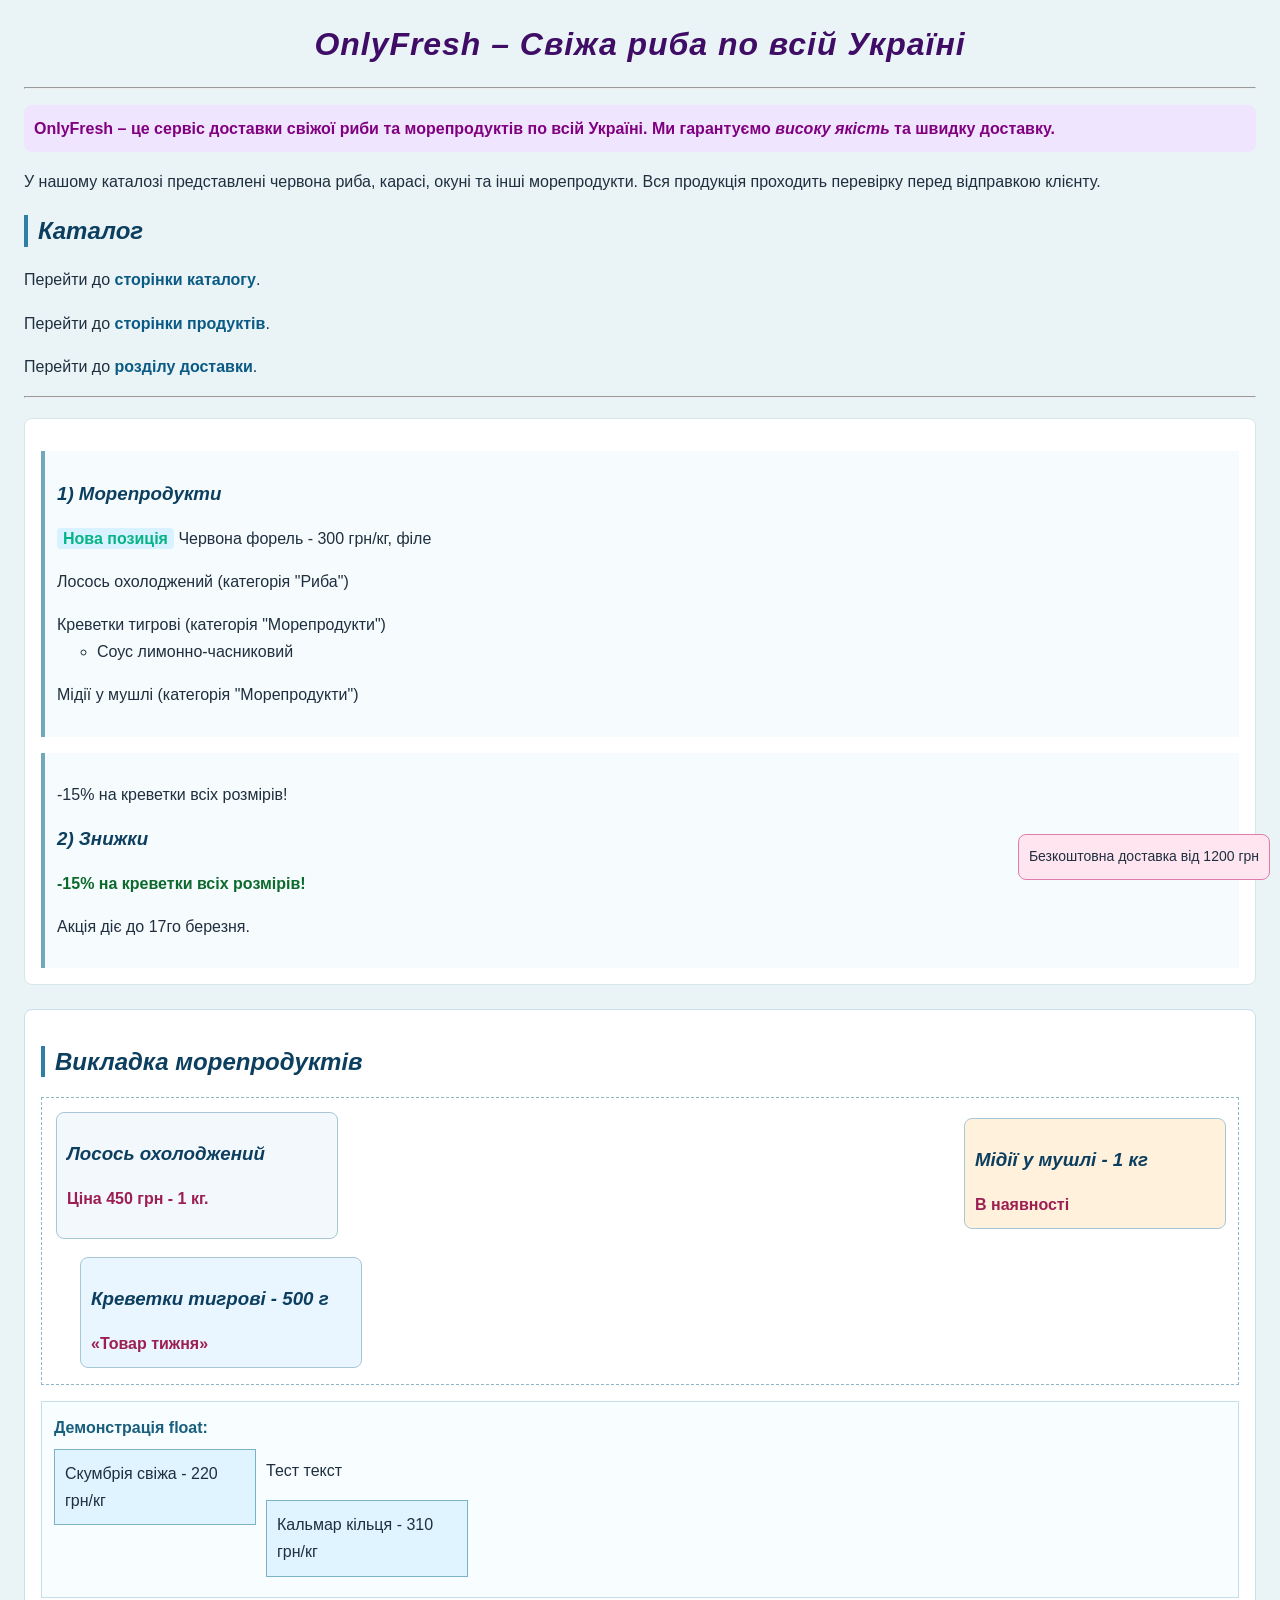
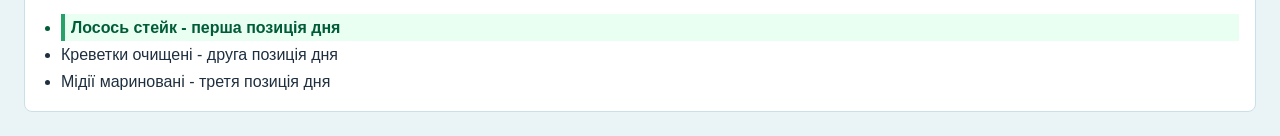
<file: index.html>
<!DOCTYPE html>
<html lang="uk">
<head>
    <meta charset="UTF-8">
    <meta name="author" content="Mykyta Myrakhovskiy">
    <title>OnlyFresh</title>

    <link rel="stylesheet" href="styles.css">
</head>

<body>

    <h1 id="mainTitle">OnlyFresh – Свіжа риба по всій Україні</h1>

    <hr>

    <p class="highlight-note" style="color: purple; font-weight: bold;">
        OnlyFresh – це сервіс доставки <b>свіжої риби та морепродуктів</b> по всій Україні.
        Ми гарантуємо <i>високу якість</i> та швидку доставку.
    </p>

    <p>
        У нашому каталозі представлені червона риба, карасі, окуні та інші морепродукти.
        Вся продукція проходить перевірку перед відправкою клієнту.
    </p>

    <h2 id="catalog" class="section-title">Каталог</h2>

    <nav class="nav-links">
        <p>Перейти до <a href="catalog.html">сторінки каталогу</a>.</p>
        <p>Перейти до <a href="product.html">сторінки продуктів</a>.</p>
        <p>Перейти до <a href="delivery.html">розділу доставки</a>.</p>
    </nav>

    <hr>

     <section class="selectors-demo">
        <article class="demo-card context-demo">
            <h3>1) Морепродукти </h3>
            <p>
                <span>Нова позиція</span>  Червона форель - 300 грн/кг, філе
            </p>
            <div class="child-demo">
                <ul>
                    <li>Лосось охолоджений (категорія "Риба")</li>
                    <li>Креветки тигрові (категорія "Морепродукти")
                        <ul>
                            <li>Соус лимонно-часниковий</li>
                        </ul>
                    </li>
                    <li>Мідії у мушлі (категорія "Морепродукти")</li>
                </ul>
            </div>
        </article>

        <article class="demo-card adjacent-demo">
            <p>
                -15% на креветки всіх розмірів!
            </p>
            <h3>2) Знижки</h3>
            <p>
                -15% на креветки всіх розмірів!
            </p>
            <p>
                Акція діє до 17го березня.
            </p>
        </article>
    </section>

    <section class="positioning-lab">
        <h2 class="section-title">Викладка морепродуктів</h2>

        <div class="layout-wrapper">
            <div class="box box-static">
                <h3>Лосось охолоджений</h3>
                <p>
                    <span class="inline-mark">Ціна 450 грн - 1 кг.</span>
                </p>
            </div>

            <div class="box box-relative">
                <h3>Креветки тигрові - 500 г</h3>
                <span class="inline-mark">«Товар тижня»</span>
            </div>

            <div class="box box-absolute">
                <h3>Мідії у мушлі - 1 кг</h3>
                <span class="inline-mark">В наявності</span>
            </div>

            <div class="box box-fixed">
                Безкоштовна доставка від 1200 грн
            </div>
        </div>

        <div class="float-container">
            <div class="float-box">Скумбрія свіжа - 220 грн/кг</div>
            <p>Тест текст</p>
            <div class="float-box">Кальмар кільця - 310 грн/кг</div>

        </div>

        <ul class="first-child-demo">
            <li>Лосось стейк - перша позиція дня</li>
            <li>Креветки очищені - друга позиція дня</li>
            <li>Мідії мариновані - третя позиція дня</li>
        </ul>
    </section>
</body>
<script src="main.js"></script>
</html>
</file>
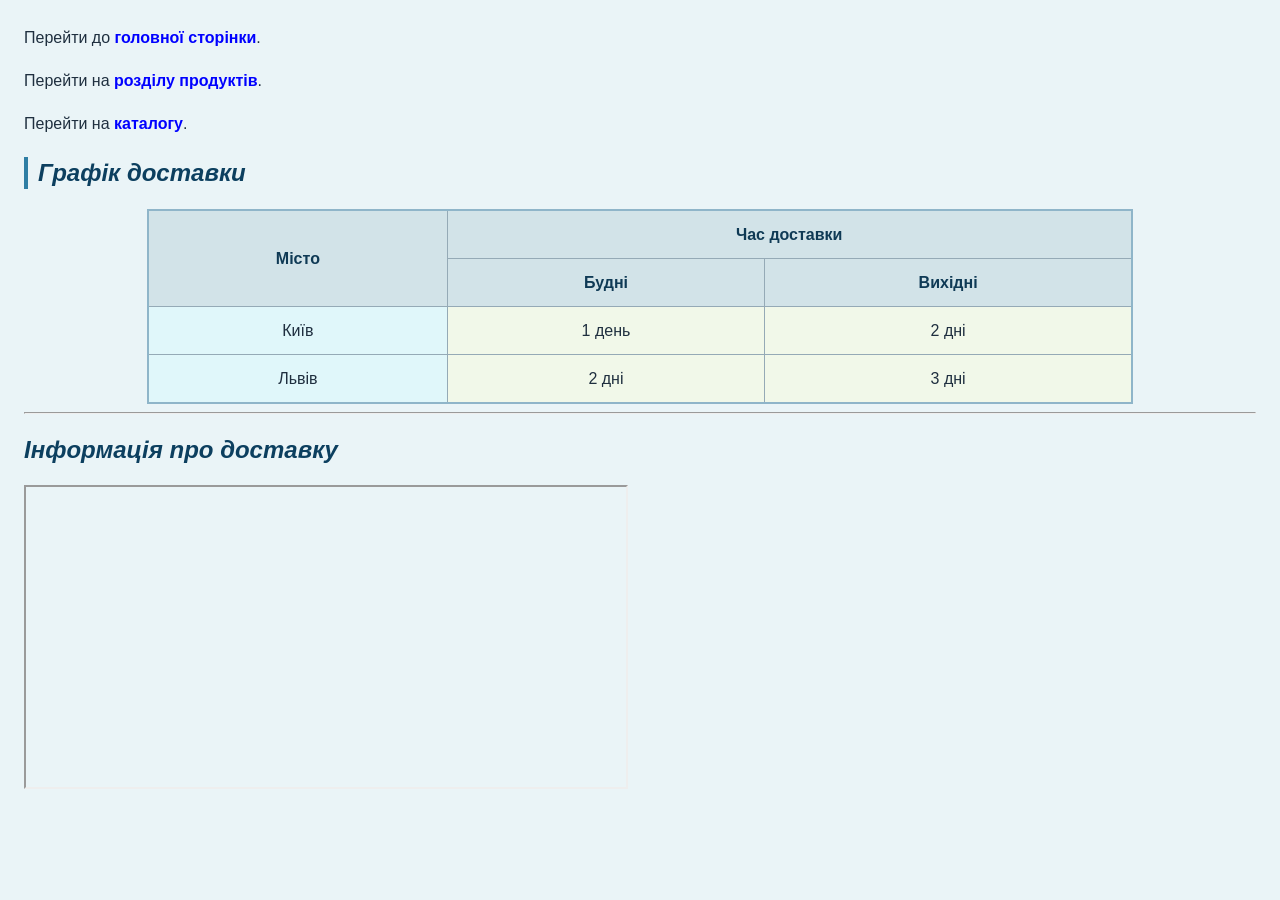
<file: delivery.html>
<!DOCTYPE html>
<html lang="uk">
<head>
    <meta charset="UTF-8">
    <meta name="author" content="Mykyta Myrakhovskiy">
    <title>OnlyFresh - Доставка</title>
    <link rel="stylesheet" href="styles.css">
    <style>
        a {
            color: blue !important;
        }
    </style>
</head>

<body>
    <p>
        Перейти до <a href="index.html">головної сторінки</a>.
    </p>
    <p>
        Перейти на <a href="product.html">розділу продуктів</a>.
    </p>
    <p>
        Перейти на <a href="catalog.html">каталогу</a>.
    </p>


    <h2 class="section-title">Графік доставки</h2>
    <table class="table-main" style="width: 80%; margin: 0 auto;">
        <colgroup>
            <col span="1" bgcolor="#E0F7FA">
            <col span="2" bgcolor="#F1F8E9">
        </colgroup>

        <tr align="center">
            <th rowspan="2">Місто</th>
            <th colspan="2">Час доставки</th>
        </tr>

        <tr align="center">
            <th>Будні</th>
            <th>Вихідні</th>
        </tr>

        <tr align="left">
            <td>Київ</td>
            <td>1 день</td>
            <td>2 дні</td>
        </tr>

        <tr align="right">
            <td>Львів</td>
            <td>2 дні</td>
            <td>3 дні</td>
        </tr>
    </table>

    <hr>

    <h2 id="delivery">Інформація про доставку</h2>

    <iframe src="https://uk.wikipedia.org/wiki/Доставка"
            width="600"
            height="300">
    </iframe>
</body>
</html>
</file>
<file: styles.css>
body {
    background-color: #eaf4f7;
    font-family: "Segoe UI", Arial, sans-serif;
    font-size: 16px;
    color: #1f2f3f;
    line-height: 1.7;
    text-align: left;
    margin: 24px;
}

h1, h2, h3 {
    color: #0c3f5f;
    font-style: italic;
    line-height: 1.3;
}

#mainTitle {
    color: rgb(64, 13, 102);
    text-align: center;
    letter-spacing: 0.03em;
}

.section-title {
    border-left: 4px solid #2f7ea4;
    padding-left: 10px;
}

a {
    color: #0a5a84;
    text-decoration: none;
    font-weight: 600;
}

/* Псевдокласи посилань */
a:link {
    color: #0a5a84;
}

a:visited {
    color: #6c4e95;
}

a:hover {
    color: #d95900;
    text-decoration: underline;
}

a:active {
    color: #d1004b;
}

.highlight-note {
    background-color: #efe5ff;
    padding: 10px;
    border-radius: 8px;
}

ul.product-list {
    list-style-type: circle;
    color: #7a1e22;
    font-size: 17px;
    margin: 12px 0 18px;
    padding-left: 28px;
}

ol.delivery-steps {
    list-style-type: decimal;
    color: #1e5d39;
    font-size: 16px;
    margin: 12px 0 20px;
    padding-left: 30px;
}

dl.definition-list {
    background-color: #f5fbff;
    border: 1px solid #b9d7e6;
    border-radius: 8px;
    margin: 16px 0;
    padding: 14px 18px;
}

dl.definition-list dt {
    color: #0f4c72;
    font-weight: 700;
    margin-top: 8px;
}

dl.definition-list dd {
    margin: 4px 0 8px 0;
    color: #2f465a;
}

.table-main {
    width: 100%;
    border-collapse: collapse;
    margin-top: 12px;
    background-color: #ffffff;
    border: 2px solid #8fb5c9;
}

.table-main caption {
    font-size: 18px;
    color: #0f4c72;
    margin-bottom: 8px;
}

.table-main th {
    background-color: #d2e3e8;
    color: #0f3a55;
}

.table-main td, .table-main th {
    border: 1px solid #95aab6;
    padding: 10px;
    text-align: center;
}

td, th {
    border: 1px solid gray;
    padding: 8px;
    text-align: center;
}

.selectors-demo {
    margin-top: 20px;
    padding: 16px;
    background-color: #fff;
    border: 1px solid #d6e6eb;
    border-radius: 8px;
}

.demo-card {
    margin-top: 16px;
    padding: 12px;
    background-color: #f6fbfd;
    border-left: 4px solid #71a8bc;
}

/* Контекстний селектор */
.context-demo p span {
    color: #05b485;
    font-weight: bold;
    background-color: #d9f2ff;
    padding: 2px 6px;
    border-radius: 4px;
}

/* Сусідній селектор */
.adjacent-demo h3 + p {
    color: #0d6a2d;
    font-weight: bold;
}

/* Дочірній селектор */
.child-demo > ul > li {
    list-style: none;
    margin: 16px 0 16px 0;
}
.child-demo > ul {
    padding-inline-start: 0;
}

/* Демонстрація блочних/рядкових елементів, позиціонування та float */
.positioning-lab {
    margin-top: 24px;
    padding: 16px;
    border: 1px solid #c9dfe9;
    border-radius: 8px;
    background: #ffffff;
}

.layout-wrapper {
    position: relative;
    min-height: 250px;
    border: 1px dashed #90b6c6;
    padding: 14px;
    margin-bottom: 16px;
}

.box {
    width: 260px;
    padding: 10px;
    margin-bottom: 10px;
    border-radius: 8px;
    background: #f2f8fc;
    border: 1px solid #a8c7d6;
}

.box-static {
    position: static;
}

.box-relative {
    position: relative;
    left: 24px;
    top: 8px;
    background: #e9f5ff;
}

.box-absolute {
    position: absolute;
    right: 12px;
    top: 20px;
    background: #fff1dc;
    width: 240px;
}

.box-fixed {
    position: fixed;
    right: 10px;
    bottom: 10px;
    z-index: 10;
    width: auto;
    background: #ffe5f0;
    border: 1px solid #de7ea8;
    font-size: 14px;
}

.inline-mark {
    display: inline;
    color: #9d1f52;
    font-weight: 700;
}

.float-container {
    background: #f8fdff;
    border: 1px solid #c3dfec;
    padding: 12px;
    margin-bottom: 16px;
}

.float-box {
    float: left;
    width: 180px;
    margin: 0 10px 8px 0;
    padding: 10px;
    border: 1px solid #7cb2c8;
    background: #dff4ff;
}

/* Псевдоелементи */
.float-container::before {
    content: "Демонстрація float:";
    display: block;
    font-weight: 700;
    margin-bottom: 8px;
    color: #185f7e;
}

.float-container::after {
    content: "";
    display: block;
    clear: both;
}

.first-child-demo {
    margin: 0;
    padding-left: 20px;
}

/* Псевдоклас :first-child */
.first-child-demo li:first-child {
    color: #005c36;
    font-weight: 700;
    background: #e8fff1;
    border-left: 4px solid #28a06a;
    padding-left: 6px;
}
</file>
